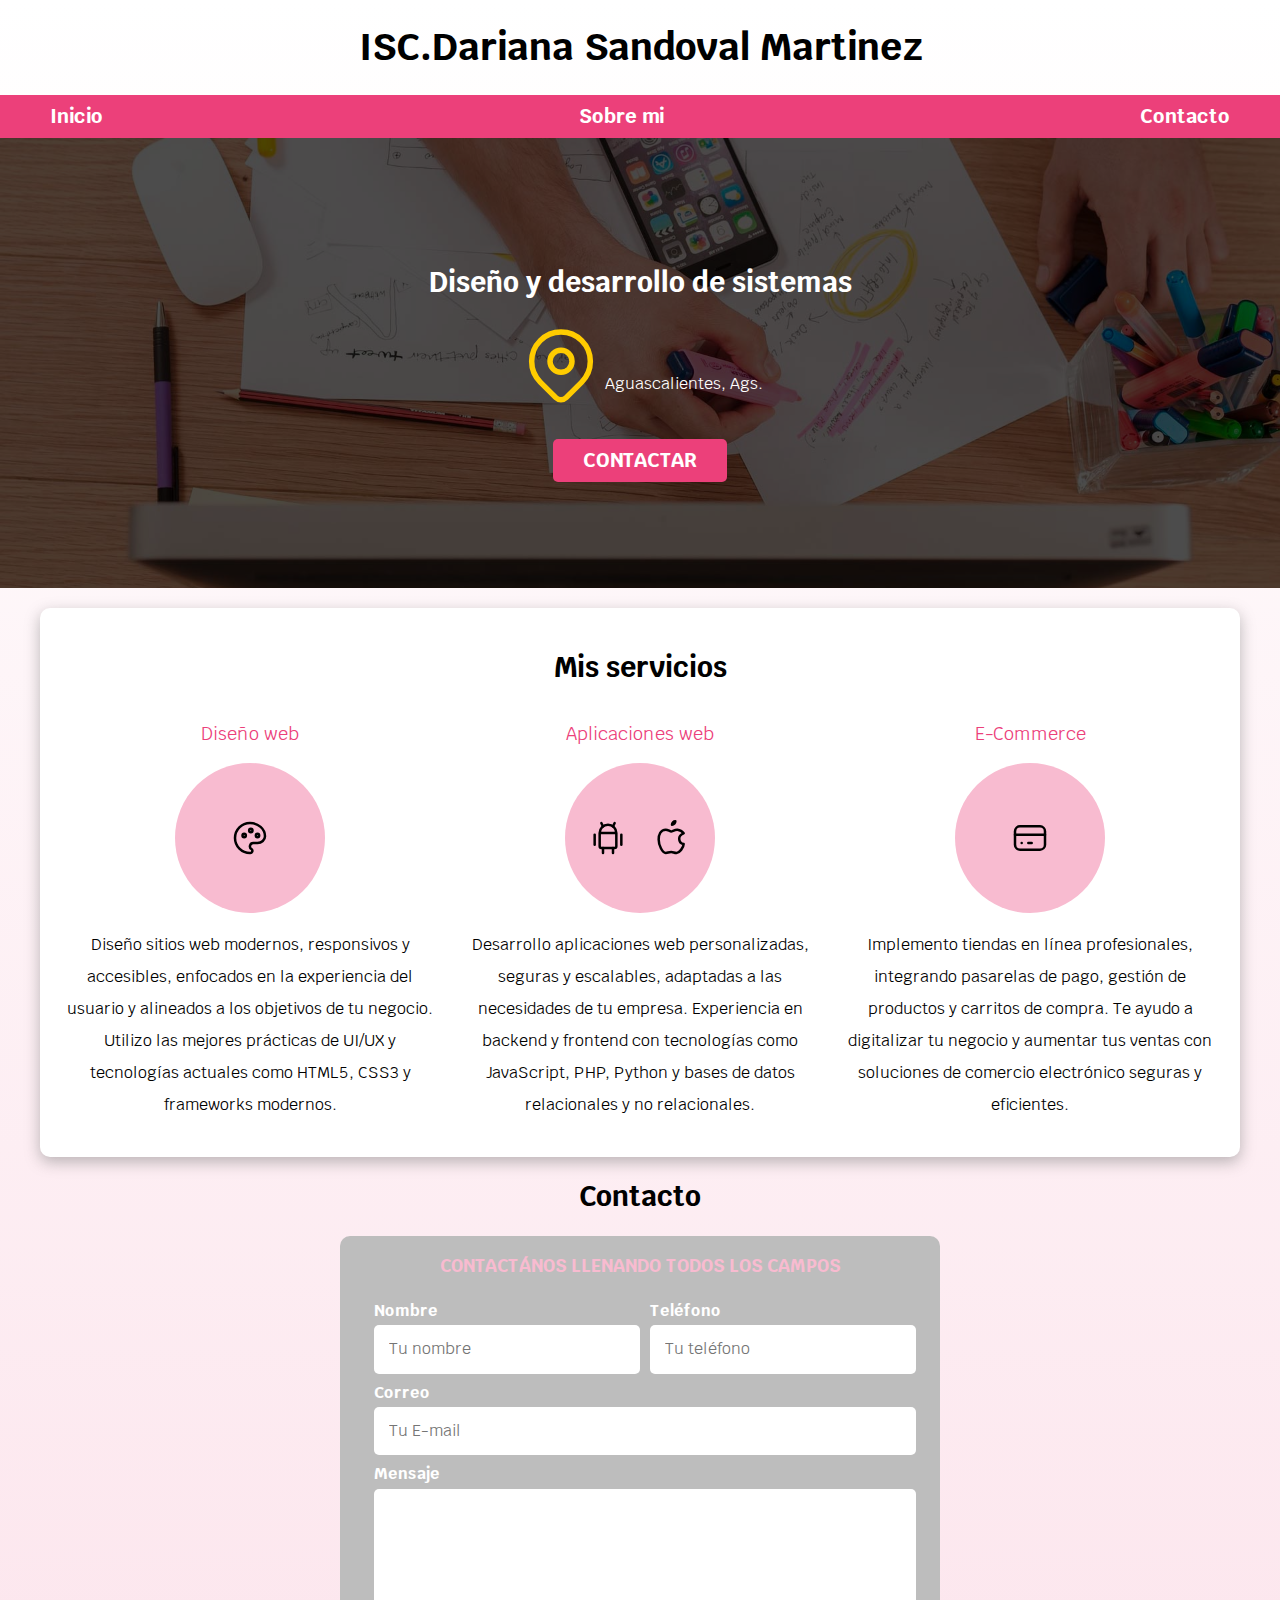
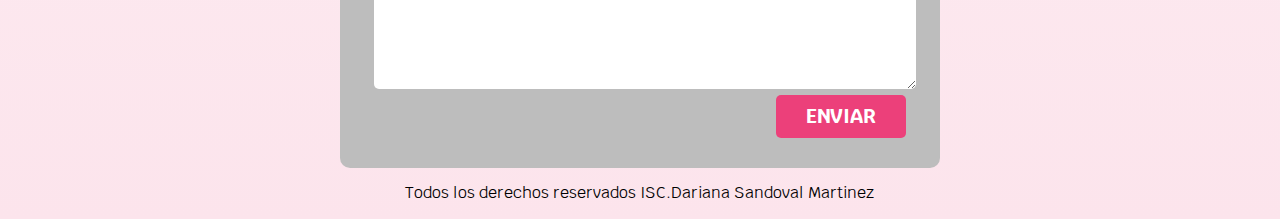
<file: index.html>
<!DOCTYPE html>
<html lang="en">
  <head>
    <meta charset="UTF-8" />
    <meta name="viewport" content="width=device-width, initial-scale=1.0" />
    <title>Curriculum en linea</title>
    <link rel="preload" href="CSS/Normalize.css" />
    <link rel="stylesheet" href="CSS/Normalize.css" />
    <link rel="preconnect" href="https://fonts.googleapis.com" />
    <link rel="preconnect" href="https://fonts.gstatic.com" crossorigin />
    <link
      href="https://fonts.googleapis.com/css2?family=Krub:wght@400;700&display=swap"
      rel="stylesheet"
    />
    <link rel="stylesheet" href="CSS/styles.css" />
    <link rel="preload" href="CSS/styles.css" as="style" />
  </head>
  <body>
    <header>
      <h1 class="titulo">ISC.Dariana Sandoval Martinez</h1>
    </header>

    <div class="nav-bg">
      <nav class="navegacion-principal contenedor">
        <a href="#">Inicio</a>
        <a href="sobre_mi.html">Sobre mi</a>
        <a href="contacto.html">Contacto</a>
      </nav>
    </div>

    <section class="hero">
      <div class="contenido-hero">
        <h2>Diseño y desarrollo de sistemas</h2>
        <div class="ubicacion">
          <svg
            xmlns="http://www.w3.org/2000/svg"
            width="88"
            height="88"
            viewBox="0 0 24 24"
            fill="none"
            stroke="#ffcc00"
            stroke-width="1.5"
            stroke-linecap="round"
            stroke-linejoin="round"
          >
            <path d="M9 11a3 3 0 1 0 6 0a3 3 0 0 0 -6 0" />
            <path
              d="M17.657 16.657l-4.243 4.243a2 2 0 0 1 -2.827 0l-4.244 -4.243a8 8 0 1 1 11.314 0z"
            />
          </svg>
          <p>Aguascalientes, Ags.</p>
        </div>
        <a class="boton" href="#contacto">Contactar</a>
      </div>
    </section>

    <main class="contenedor sombra">
      <h2>Mis servicios</h2>

      <div class="servicios">
        <section class="servicio">
          <h3>Diseño web</h3>
          <div class="iconos">
            <svg
              xmlns="http://www.w3.org/2000/svg"
              class="icon icon-tabler icon-tabler"
              width="40"
              height="40"
              viewBox="0 0 24 24"
              fill="none"
              stroke="#000000"
              stroke-width="1.5"
              stroke-linecap="round"
              stroke-linejoin="round"
            >
              <path
                d="M12 21a9 9 0 0 1 0 -18c4.97 0 9 3.582 9 8c0 1.06 -.474 2.078 -1.318 2.828c-.844 .75 -1.989 1.172 -3.182 1.172h-2.5a2 2 0 0 0 -1 3.75a1.3 1.3 0 0 1 -1 2.25"
              />
              <path d="M8.5 10.5m-1 0a1 1 0 1 0 2 0a1 1 0 1 0 -2 0" />
              <path d="M12.5 7.5m-1 0a1 1 0 1 0 2 0a1 1 0 1 0 -2 0" />
              <path d="M16.5 10.5m-1 0a1 1 0 1 0 2 0a1 1 0 1 0 -2 0" />
            </svg>
          </div>
          <p>
          Diseño sitios web modernos, responsivos y accesibles, enfocados en la experiencia del usuario y alineados a los objetivos de tu negocio. Utilizo las mejores prácticas de UI/UX y tecnologías actuales como HTML5, CSS3 y frameworks modernos.
          </p>
        </section>

        <section class="servicio">
          <h3>Aplicaciones web</h3>
          <div class="iconos">
            <svg
              xmlns="http://www.w3.org/2000/svg"
              class="icon icon-tabler icon-tabler"
              width="40"
              height="40"
              viewBox="0 0 24 24"
              fill="none"
              stroke="#000000"
              stroke-width="1.5"
              stroke-linecap="round"
              stroke-linejoin="round"
            >
              <path d="M4 10l0 6" />
              <path d="M20 10l0 6" />
              <path
                d="M7 9h10v8a1 1 0 0 1 -1 1h-8a1 1 0 0 1 -1 -1v-8a5 5 0 0 1 10 0"
              />
              <path d="M8 3l1 2" />
              <path d="M16 3l-1 2" />
              <path d="M9 18l0 3" />
              <path d="M15 18l0 3" />
            </svg>
            <svg
              xmlns="http://www.w3.org/2000/svg"
              width="40"
              height="40"
              viewBox="0 0 24 24"
              fill="none"
              stroke="#000000"
              stroke-width="1.5"
              stroke-linecap="round"
              stroke-linejoin="round"
            >
              <path
                d="M8.286 7.008c-3.216 0 -4.286 3.23 -4.286 5.92c0 3.229 2.143 8.072 4.286 8.072c1.165 -.05 1.799 -.538 3.214 -.538c1.406 0 1.607 .538 3.214 .538s4.286 -3.229 4.286 -5.381c-.03 -.011 -2.649 -.434 -2.679 -3.23c-.02 -2.335 2.589 -3.179 2.679 -3.228c-1.096 -1.606 -3.162 -2.113 -3.75 -2.153c-1.535 -.12 -3.032 1.077 -3.75 1.077c-.729 0 -2.036 -1.077 -3.214 -1.077z"
              />
              <path d="M12 4a2 2 0 0 0 2 -2a2 2 0 0 0 -2 2" />
            </svg>
          </div>
          <p>
          Desarrollo aplicaciones web personalizadas, seguras y escalables, adaptadas a las necesidades de tu empresa. Experiencia en backend y frontend con tecnologías como JavaScript, PHP, Python y bases de datos relacionales y no relacionales.
          </p>
        </section>

        <section class="servicio">
          <h3>E-Commerce</h3>
          <div class="iconos">
            <svg
              xmlns="http://www.w3.org/2000/svg"
              class="icon icon-tabler icon-tabler"
              width="40"
              height="40"
              viewBox="0 0 24 24"
              fill="none"
              stroke="#000000"
              stroke-width="1.5"
              stroke-linecap="round"
              stroke-linejoin="round"
            >
              <path
                d="M3 5m0 3a3 3 0 0 1 3 -3h12a3 3 0 0 1 3 3v8a3 3 0 0 1 -3 3h-12a3 3 0 0 1 -3 -3z"
              />
              <path d="M3 10l18 0" />
              <path d="M7 15l.01 0" />
              <path d="M11 15l2 0" />
            </svg>
          </div>
          <p>
          Implemento tiendas en línea profesionales, integrando pasarelas de pago, gestión de productos y carritos de compra. Te ayudo a digitalizar tu negocio y aumentar tus ventas con soluciones de comercio electrónico seguras y eficientes.
          </p>
        </section>
      </div>
    </main>

    <section id="contacto">
      <h2>Contacto</h2>

      <form class="formulario">
        <fieldset>
          <legend>Contactános llenando todos los campos</legend>
          <div class="contenedor-campos">
            <div class="campo">
            <label>Nombre</label>
            <input class="input-text" type="text" placeholder="Tu nombre" />
          </div>

          <div class="campo">
            <label>Teléfono</label>
            <input class="input-text" type="number" placeholder="Tu teléfono" />
          </div>

          <div class="campo">
            <label>Correo</label>
            <input class="input-text" type="email" placeholder="Tu E-mail" />
          </div>

          <div class="campo">
            <label>Mensaje</label>
            <textarea class="input-text"></textarea>
          </div>
          </div>

          <div class="alinear-derecha flex">
            <input
            class="boton w-sm-100"
              type="submit"
              value="Enviar"
            />
          </div>


        </fieldset>
      </form>
    </section>
    
    </main>

    <footer class="footer">
      <p>Todos los derechos reservados ISC.Dariana Sandoval Martinez</p>
    </footer>
  </body>
</html>
</file>
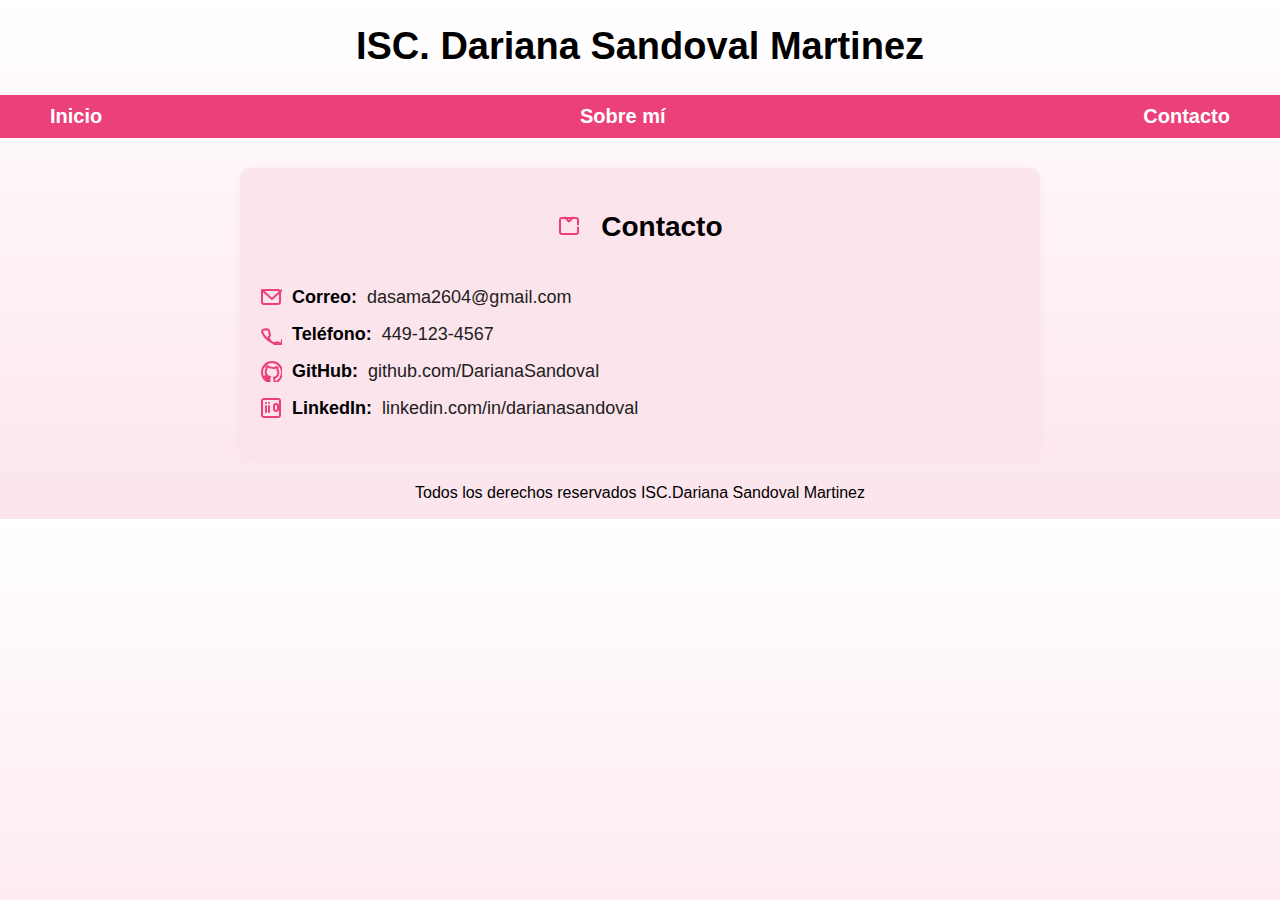
<file: contacto.html>
<!DOCTYPE html>
<html lang="es">
  <head>
    <meta charset="UTF-8" />
    <meta name="viewport" content="width=device-width, initial-scale=1.0" />
    <title>Contacto - Dariana Sandoval Martinez</title>
    <link rel="stylesheet" href="CSS/Normalize.css" />
    <link rel="stylesheet" href="CSS/styles.css" />
    <style>
      .contacto-contenedor {
        max-width: 800px;
        margin: 3rem auto;
        padding: 2rem;
        background: var(--grisClaro);
        border-radius: 1rem;
        box-shadow: 0 2px 8px rgba(248, 187, 208, 0.2);
        display: flex;
        flex-direction: column;
        align-items: center;
        gap: 2rem;
      }
      .contacto-lista {
        list-style: none;
        padding: 0;
        margin: 0;
        width: 100%;
      }
      .contacto-lista li {
        display: flex;
        align-items: center;
        margin-bottom: 1.5rem;
        font-size: 1.8rem;
        gap: 1rem;
      }
      .contacto-lista a {
        color: var(--obscuro);
        text-decoration: none;
        transition: color 0.2s;
      }
      .contacto-lista a:hover {
        color: var(--secundario);
      }
      @media (max-width: 600px) {
        .contacto-contenedor {
          padding: 1rem;
        }
        .contacto-lista li {
          font-size: 1.4rem;
        }
      }
    </style>
  </head>
  <body>
    <header>
      <h1 class="titulo">ISC. Dariana Sandoval Martinez</h1>
      <div class="nav-bg">
        <nav class="navegacion-principal contenedor">
          <a href="index.html">Inicio</a>
          <a href="sobre_mi.html">Sobre mí</a>
          <a href="contacto.html">Contacto</a>
        </nav>
      </div>
    </header>

    <main>
      <section class="contacto-contenedor">
        <h2>
          <!-- Icono contacto -->
          <svg xmlns="http://www.w3.org/2000/svg" width="28" height="28" fill="none" stroke="#ec407a" stroke-width="2" stroke-linecap="round" stroke-linejoin="round" style="vertical-align: middle; margin-right: 8px;">
            <path d="M21 10.5V6a2 2 0 0 0-2-2H5a2 2 0 0 0-2 2v12a2 2 0 0 0 2 2h14a2 2 0 0 0 2-2v-4.5"/>
            <path d="M16 3.5L12 7.5 8 3.5"/>
          </svg>
          Contacto
        </h2>
        <ul class="contacto-lista">
          <li>
            <!-- Icono correo -->
            <svg xmlns="http://www.w3.org/2000/svg" width="22" height="22" fill="none" stroke="#ec407a" stroke-width="2" stroke-linecap="round" stroke-linejoin="round">
              <rect x="2" y="4" width="18" height="14" rx="2"/>
              <polyline points="2,4 12,13 22,4"/>
            </svg>
            <strong>Correo:</strong>
            <a href="mailto:dasama2604@gmail.com">dasama2604@gmail.com</a>
          </li>
          <li>
            <!-- Icono teléfono -->
            <svg xmlns="http://www.w3.org/2000/svg" width="22" height="22" fill="none" stroke="#ec407a" stroke-width="2" stroke-linecap="round" stroke-linejoin="round">
              <path d="M22 16.92v3a2 2 0 0 1-2.18 2 19.86 19.86 0 0 1-8.63-3.07A19.5 19.5 0 0 1 2.1 8.81 2 2 0 0 1 4.11 6.62l3-0.26a2 2 0 0 1 2 1.72c.13 1.13.37 2.24.72 3.32a2 2 0 0 1-.45 2.11l-1.27 1.27a16 16 0 0 0 6.29 6.29l1.27-1.27a2 2 0 0 1 2.11-.45c1.08.35 2.19.59 3.32.72a2 2 0 0 1 1.72 2z"/>
            </svg>
            <strong>Teléfono:</strong>
            <a href="tel:4491234567">449-123-4567</a>
          </li>
          <li>
            <!-- Icono GitHub -->
            <svg xmlns="http://www.w3.org/2000/svg" width="22" height="22" fill="none" stroke="#ec407a" stroke-width="2" stroke-linecap="round" stroke-linejoin="round">
              <path d="M12 2C6.48 2 2 6.58 2 12.26c0 4.5 2.87 8.32 6.84 9.67.5.09.68-.22.68-.48 0-.24-.01-.87-.01-1.7-2.78.62-3.37-1.36-3.37-1.36-.45-1.18-1.1-1.5-1.1-1.5-.9-.64.07-.63.07-.63 1 .07 1.53 1.05 1.53 1.05.89 1.56 2.34 1.11 2.91.85.09-.66.35-1.11.63-1.37-2.22-.26-4.56-1.14-4.56-5.07 0-1.12.39-2.03 1.03-2.75-.1-.26-.45-1.3.1-2.7 0 0 .84-.28 2.75 1.05A9.38 9.38 0 0 1 12 7.8c.85.004 1.7.12 2.5.35 1.91-1.33 2.75-1.05 2.75-1.05.55 1.4.2 2.44.1 2.7.64.72 1.03 1.63 1.03 2.75 0 3.94-2.34 4.81-4.57 5.07.36.32.68.94.68 1.9 0 1.37-.01 2.47-.01 2.81 0 .27.18.58.69.48C19.13 20.58 22 16.76 22 12.26 22 6.58 17.52 2 12 2z"/>
            </svg>
            <strong>GitHub:</strong>
            <a href="https://github.com/DarianaSandoval" target="_blank">github.com/DarianaSandoval</a>
          </li>
          <li>
            <!-- Icono LinkedIn -->
            <svg xmlns="http://www.w3.org/2000/svg" width="22" height="22" fill="none" stroke="#ec407a" stroke-width="2" stroke-linecap="round" stroke-linejoin="round">
              <rect x="2" y="2" width="18" height="18" rx="2"/>
              <path d="M6 9v6M9 9v6M6 6h.01M9 6h.01M14 9v3a2 2 0 0 0 4 0v-3a2 2 0 0 0-4 0z"/>
            </svg>
            <strong>LinkedIn:</strong>
            <a href="https://www.linkedin.com/in/darianasandoval" target="_blank">linkedin.com/in/darianasandoval</a>
          </li>
        </ul>
      </section>
    </main>

    <footer class="footer">
      <p>Todos los derechos reservados ISC.Dariana Sandoval Martinez</p>
    </footer>
  </body>
</html>
</file>
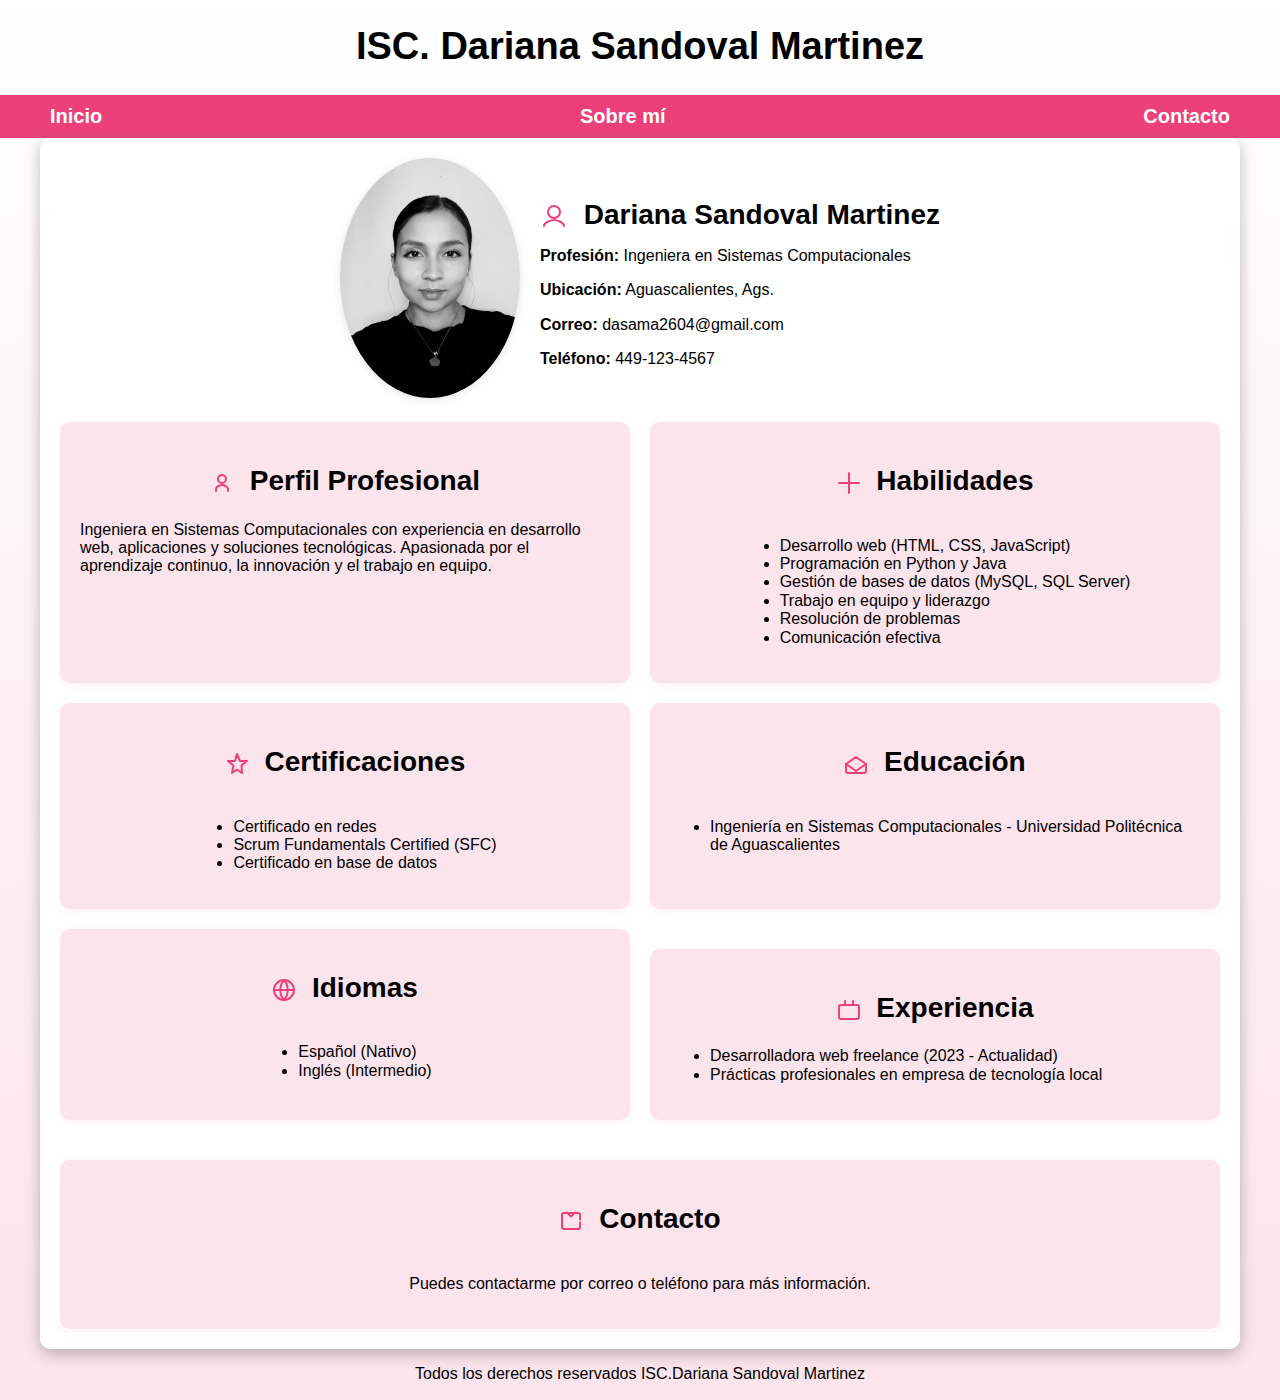
<file: sobre_mi.html>
<!DOCTYPE html>
<html lang="es">
  <head>
    <meta charset="UTF-8" />
    <meta name="viewport" content="width=device-width, initial-scale=1.0" />
    <title>Sobre mí - Dariana Sandoval Martinez</title>
    <link rel="stylesheet" href="CSS/Normalize.css" />
    <link rel="stylesheet" href="CSS/styles.css" />
    <style>
      .grid-dos-columnas {
        display: grid;
        grid-template-columns: 1fr 1fr;
        gap: 2rem;
      }
      @media (max-width: 900px) {
        .grid-dos-columnas {
          grid-template-columns: 1fr;
        }
      }
      .seccion-primario {
        background: var(--grisClaro);
        border-radius: 1rem;
        padding: 2rem;
        box-shadow: 0 2px 8px rgba(248, 187, 208, 0.2);
      }
    </style>
    <style>
      html {
        font-size: 62.5%; 
        box-sizing: border-box; 
        scroll-snap-type: none !important; 
      }
      .servicios,
      .navegacion-principal,
      .formulario {
        scroll-snap-align: none !important;
        scroll-snap-stop: none !important;
      }
    </style>
  </head>
  <body>
    <header>
      <h1 class="titulo">ISC. Dariana Sandoval Martinez</h1>
      <div class="nav-bg">
        <nav class="navegacion-principal contenedor">
          <a href="index.html">Inicio</a>
          <a href="sobre_mi.html">Sobre mí</a>
          <a href="contacto.html">Contacto</a>
        </nav>
      </div>
    </header>

    <main class="contenedor sombra">
      <section
        class="perfil"
        style="
          display: flex;
          align-items: center;
          gap: 2rem;
          margin-bottom: 2rem;
          justify-content: center;
        "
      >
        <div class="foto-perfil">
          <img
            src="img/foto_perfil.jpg"
            alt="Foto de Dariana Sandoval Martinez"
            width="180"
            style="border-radius: 50%; box-shadow: 0 2px 8px rgba(0, 0, 0, 0.1)"
          />
        </div>
        <div class="datos-personales">
          <h2 style="margin-bottom: 0.5rem">
            <!-- Icono usuario -->
            <svg
              xmlns="http://www.w3.org/2000/svg"
              width="28"
              height="28"
              fill="none"
              stroke="#ec407a"
              stroke-width="2"
              stroke-linecap="round"
              stroke-linejoin="round"
              style="vertical-align: middle; margin-right: 8px"
            >
              <circle cx="14" cy="10" r="6" />
              <path d="M4 24c0-4 8-6 10-6s10 2 10 6" />
            </svg>
            Dariana Sandoval Martinez
          </h2>
          <p>
            <strong>Profesión:</strong> Ingeniera en Sistemas Computacionales
          </p>
          <p><strong>Ubicación:</strong> Aguascalientes, Ags.</p>
          <p><strong>Correo:</strong> dasama2604@gmail.com</p>
          <p><strong>Teléfono:</strong> 449-123-4567</p>
        </div>
      </section>

      <div class="grid-dos-columnas">
        <section class="descripcion seccion-primario">
          <h2>
            <!-- Icono perfil profesional -->
            <svg
              xmlns="http://www.w3.org/2000/svg"
              width="24"
              height="24"
              fill="none"
              stroke="#ec407a"
              stroke-width="2"
              stroke-linecap="round"
              stroke-linejoin="round"
              style="vertical-align: middle; margin-right: 8px"
            >
              <path
                d="M12 12c2.21 0 4-1.79 4-4s-1.79-4-4-4-4 1.79-4 4 1.79 4 4 4z"
              />
              <path d="M6 20v-2c0-2.21 3.58-4 6-4s6 1.79 6 4v2" />
            </svg>
            Perfil Profesional
          </h2>
          <p>
            Ingeniera en Sistemas Computacionales con experiencia en desarrollo
            web, aplicaciones y soluciones tecnológicas. Apasionada por el
            aprendizaje continuo, la innovación y el trabajo en equipo.
          </p>
        </section>

        <section class="habilidades servicio seccion-primario">
          <h2>
            <!-- Icono habilidades -->
            <svg
              xmlns="http://www.w3.org/2000/svg"
              width="24"
              height="24"
              fill="none"
              stroke="#ec407a"
              stroke-width="2"
              stroke-linecap="round"
              stroke-linejoin="round"
              style="vertical-align: middle; margin-right: 8px"
            >
              <path d="M12 2v20M2 12h20" />
            </svg>
            Habilidades
          </h2>
          <ul>
            <li>Desarrollo web (HTML, CSS, JavaScript)</li>
            <li>Programación en Python y Java</li>
            <li>Gestión de bases de datos (MySQL, SQL Server)</li>
            <li>Trabajo en equipo y liderazgo</li>
            <li>Resolución de problemas</li>
            <li>Comunicación efectiva</li>
          </ul>
        </section>

        <section class="certificaciones servicio seccion-primario">
          <h2>
            <!-- Icono certificaciones -->
            <svg
              xmlns="http://www.w3.org/2000/svg"
              width="24"
              height="24"
              fill="none"
              stroke="#ec407a"
              stroke-width="2"
              stroke-linecap="round"
              stroke-linejoin="round"
              style="vertical-align: middle; margin-right: 8px"
            >
              <path d="M12 2l3 7h7l-5.5 4.5L17 21l-5-3.5L7 21l1.5-7.5L3 9h7z" />
            </svg>
            Certificaciones
          </h2>
          <ul>
            <li>Certificado en redes</li>
            <li>Scrum Fundamentals Certified (SFC)</li>
            <li>Certificado en base de datos</li>
          </ul>
        </section>

        <section class="educacion servicio seccion-primario">
          <h2>
            <!-- Icono educación -->
            <svg
              xmlns="http://www.w3.org/2000/svg"
              width="24"
              height="24"
              fill="none"
              stroke="#ec407a"
              stroke-width="2"
              stroke-linecap="round"
              stroke-linejoin="round"
              style="vertical-align: middle; margin-right: 8px"
            >
              <path d="M22 12l-10-7-10 7 10 7 10-7z" />
              <path d="M2 12v7a2 2 0 0 0 2 2h16a2 2 0 0 0 2-2v-7" />
            </svg>
            Educación
          </h2>
          <ul>
            <li>
              Ingeniería en Sistemas Computacionales - Universidad Politécnica
              de Aguascalientes
            </li>
          </ul>
        </section>

        <section class="idiomas servicio seccion-primario">
          <h2>
            <!-- Icono idiomas -->
            <svg
              xmlns="http://www.w3.org/2000/svg"
              width="24"
              height="24"
              fill="none"
              stroke="#ec407a"
              stroke-width="2"
              stroke-linecap="round"
              stroke-linejoin="round"
              style="vertical-align: middle; margin-right: 8px"
            >
              <circle cx="12" cy="12" r="10" />
              <path
                d="M2 12h20M12 2a15.3 15.3 0 0 1 0 20M12 2a15.3 15.3 0 0 0 0 20"
              />
            </svg>
            Idiomas
          </h2>
          <ul>
            <li>Español (Nativo)</li>
            <li>Inglés (Intermedio)</li>
          </ul>
        </section>

        <section class="experiencia seccion-primario" style="margin-top: 2rem">
          <h2>
            <!-- Icono experiencia -->
            <svg
              xmlns="http://www.w3.org/2000/svg"
              width="24"
              height="24"
              fill="none"
              stroke="#ec407a"
              stroke-width="2"
              stroke-linecap="round"
              stroke-linejoin="round"
              style="vertical-align: middle; margin-right: 8px"
            >
              <rect x="2" y="7" width="20" height="14" rx="2" />
              <path d="M16 3v4M8 3v4" />
            </svg>
            Experiencia
          </h2>
          <ul>
            <li>Desarrolladora web freelance (2023 - Actualidad)</li>
            <li>Prácticas profesionales en empresa de tecnología local</li>
          </ul>
        </section>

        <section
          id="contacto"
          class="seccion-primario"
          style="
            margin-top: 2rem;
            grid-column: 1 / -1;
            display: flex;
            flex-direction: column;
            align-items: center;
          "
        >
          <h2>
            <!-- Icono contacto -->
            <svg
              xmlns="http://www.w3.org/2000/svg"
              width="24"
              height="24"
              fill="none"
              stroke="#ec407a"
              stroke-width="2"
              stroke-linecap="round"
              stroke-linejoin="round"
              style="vertical-align: middle; margin-right: 8px"
            >
              <path
                d="M21 10.5V6a2 2 0 0 0-2-2H5a2 2 0 0 0-2 2v12a2 2 0 0 0 2 2h14a2 2 0 0 0 2-2v-4.5"
              />
              <path d="M16 3.5L12 7.5 8 3.5" />
            </svg>
            Contacto
          </h2>
          <p>Puedes contactarme por correo o teléfono para más información.</p>
        </section>
      </div>
    </main>

    <footer class="footer">
      <p>Todos los derechos reservados ISC.Dariana Sandoval Martinez</p>
    </footer>
  </body>
</html>
</file>
<file: CSS/styles.css>
:root {
    --blanco: #ffffff;
    --obscuro: #212121;
    --primario: #f8bbd0;      
    --secundario: #ec407a;    
    --gris: #bdbdbd;
    --grisClaro: #fce4ec;
}
/* Globales **/
html {
    font-size: 62.5%;
    box-sizing: border-box; /*Box Model **/
    scroll-snap-type: y mandatory;
}

/** Scroll Snap**/
.servicios,
.navegacion-principal,
.formulario {
    scroll-snap-align: center;
    scroll-snap-stop: always;
}

*, *:before, *:after {
    box-sizing: inherit;
}

body {
    font-size: 16px; /* 1rem = 10px */
    font-family: 'Krub', sans-serif;
    background-image: linear-gradient(to top, var(--grisClaro) 0%, var(--blanco) 100%);
}

.contenedor {
    max-width: 120rem;
    margin: 0 auto;
}

.boton {
    background-color: var(--secundario);
    color: var(--blanco);
    padding: 1rem 3rem;
    margin-top: 3rem;
    font-size: 2rem;
    text-decoration: none;
    text-transform: uppercase;
    font-weight: bold;
    border-radius: .5rem;
    width: 90%;
    text-align: center;
    border: none;
}

@media (min-width: 768px) {
    .boton {
        width: auto;
    }
}

.boton:hover {
    cursor: pointer;
}

.sombra {
    box-shadow: 0px 5px 15px 0px rgba(112,112,112,0.48);
    background-color: var(--blanco);
    padding: 2rem;
    border-radius: 1rem;
}

/* Tipografia */
h1 {
    font-size: 3.8rem;
}
h2 {
    font-size: 2.8rem;
}
h3 {
    font-size: 1.8rem;
}
h1, h2, h3 {
    text-align: center;
}

/* Titulos */
.titulo span {
    font-size: 2rem;
}

/** Utilidades **/
.w-sm-100 {
    width: 100%;
}
@media (min-width: 768px) {
    .w-sm-100 {
        width: auto;
    }
}

.flex {
    display: flex;
}
.alinear-derecha {
    justify-content: flex-end;
}

/* Navegacion Principal */
.nav-bg {
    background-color: var(--secundario);
}
.navegacion-principal {
    display: flex;
    flex-direction: column;
}
@media (min-width: 768px) {
    .navegacion-principal {
        flex-direction: row;
        justify-content: space-between;
    }
}
.navegacion-principal a {
    display: block;
    text-align: center;
    color: var(--blanco);
    text-decoration: none;
    font-size: 2rem;
    font-weight: 700;
    padding: 1rem;
}

.navegacion-principal a:hover {
    background-color: var(--primario);
    color: var(--oscuro);
}

/* Hero */
.hero {
    background-image: url(/img/hero.jpg);
    background-repeat: no-repeat;
    background-size: cover;
    height: 450px;
    position: relative;
    margin-bottom: 2rem;
}
.contenido-hero {
    position: absolute;
    background-color: rgba(0,0,0,.7); /** Anterior **/
    background-color: rgb(0 0 0 / 70%);
    width: 100%;
    height: 100%;
    display: flex;
    flex-direction: column;
    align-items: center;
    justify-content: center;
}
.contenido-hero h2,
.contenido-hero p {
    color: var(--blanco);
}

.contenido-hero .ubicacion {
    display: flex;
    align-items: flex-end;
}

/** Servicios **/
@media (min-width: 768px) {
    .servicios {
        display: grid;
        grid-template-columns: repeat(3, 1fr);
        column-gap: 1rem;
    }
}
.servicio {
    display: flex;
    flex-direction: column;
    align-items: center;
}
.servicio h3 {
    color: var(--secundario);
    font-weight: normal;
}
.servicio p {
    line-height: 2;
    text-align: center;
}

.servicio .iconos {
    height: 15rem;
    width: 15rem;
    background-color: var(--primario);
    border-radius: 50%;
    display: flex;
    justify-content: space-evenly;
    align-items: center;
}

/** Contacto **/
.formulario {
    background-color: var(--gris);
    width: min(60rem, 100%); /** Utilizar el valor más pequeño **/
    margin: 0 auto;
    padding: 2rem;
    border-radius: 1rem;
}
.formulario fieldset {
    border: none;
}
.formulario legend {
    text-align: center;
    font-size: 1.8rem;
    text-transform: uppercase;
    font-weight: 700;
    margin-bottom: 2rem;
    color: var(--primario);
}

@media (min-width: 768px) {
    .contenedor-campos {
        display: grid;
        grid-template-columns: 50% 50%;
        grid-template-rows: auto auto 20rem;
        column-gap: 1rem;
    }
    .campo:nth-child(3),
    .campo:nth-child(4) {
        grid-column: 1 / 3;
    }
}
.campo {
    margin-bottom: 1rem;
}
.campo label {
    color: var(--blanco);
    font-weight: bold;
    margin-bottom: .5rem;
    display: block;
}
.campo textarea {
    height: 20rem;
}
.input-text {
    width: 100%;
    border: none;
    padding: 1.5rem;
    border-radius: .5rem;
}

/** Footer **/
.footer {
    text-align: center;
}
</file>
